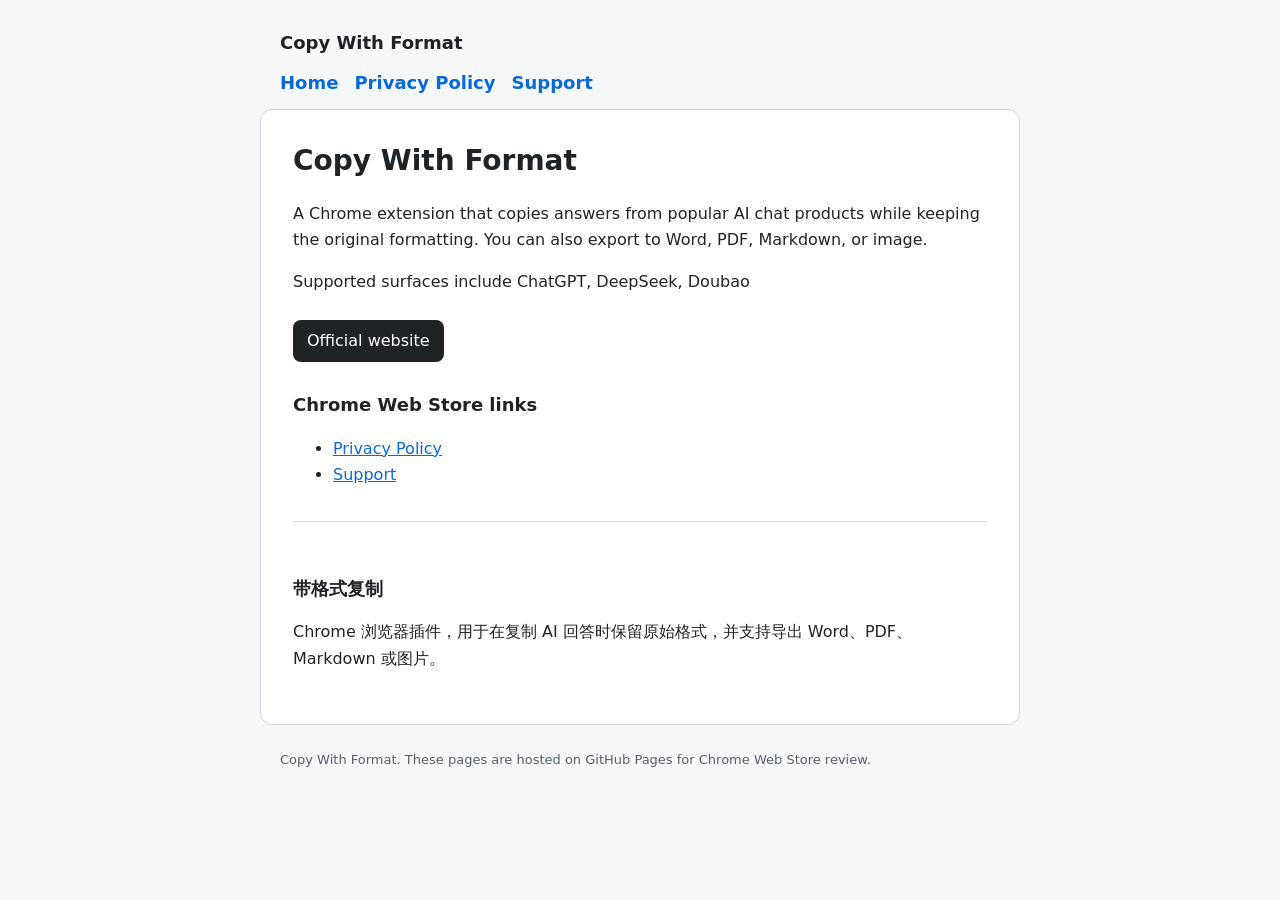
<file: index.html>
<!doctype html>
<html lang="en">

<head>
  <meta charset="UTF-8" />
  <meta name="viewport" content="width=device-width, initial-scale=1.0" />
  <title>Copy With Format</title>
  <meta name="description"
    content="Copy With Format is a Chrome extension that copies AI answers with original formatting, and exports Word, PDF, Markdown, or images." />
  <link rel="stylesheet" href="styles.css" />
</head>

<body>
  <header>
    <a href="index.html">Copy With Format</a>
    <nav>
      <a href="index.html">Home</a>
      <a href="privacy.html">Privacy Policy</a>
      <a href="support.html">Support</a>
    </nav>
  </header>
  <main>
    <h1>Copy With Format</h1>
    <p>A Chrome extension that copies answers from popular AI chat products while keeping the original formatting. You
      can also export to Word, PDF, Markdown, or image.</p>
    <p>Supported surfaces include ChatGPT, DeepSeek, Doubao</p>
    <!-- Gemini, Grok, and other major AI assistants. -->
    <p><a class="btn" href="https://test.copywithformat.com/" target="_blank" rel="noopener">Official website</a></p>

    <h2>Chrome Web Store links</h2>
    <ul>
      <li><a href="privacy.html">Privacy Policy</a></li>
      <li><a href="support.html">Support</a></li>
    </ul>

    <div class="lang">
      <h2>带格式复制</h2>
      <p>Chrome 浏览器插件，用于在复制 AI 回答时保留原始格式，并支持导出 Word、PDF、Markdown 或图片。</p>
    </div>
  </main>
  <footer>Copy With Format. These pages are hosted on GitHub Pages for Chrome Web Store review.</footer>
</body>

</html>
</file>
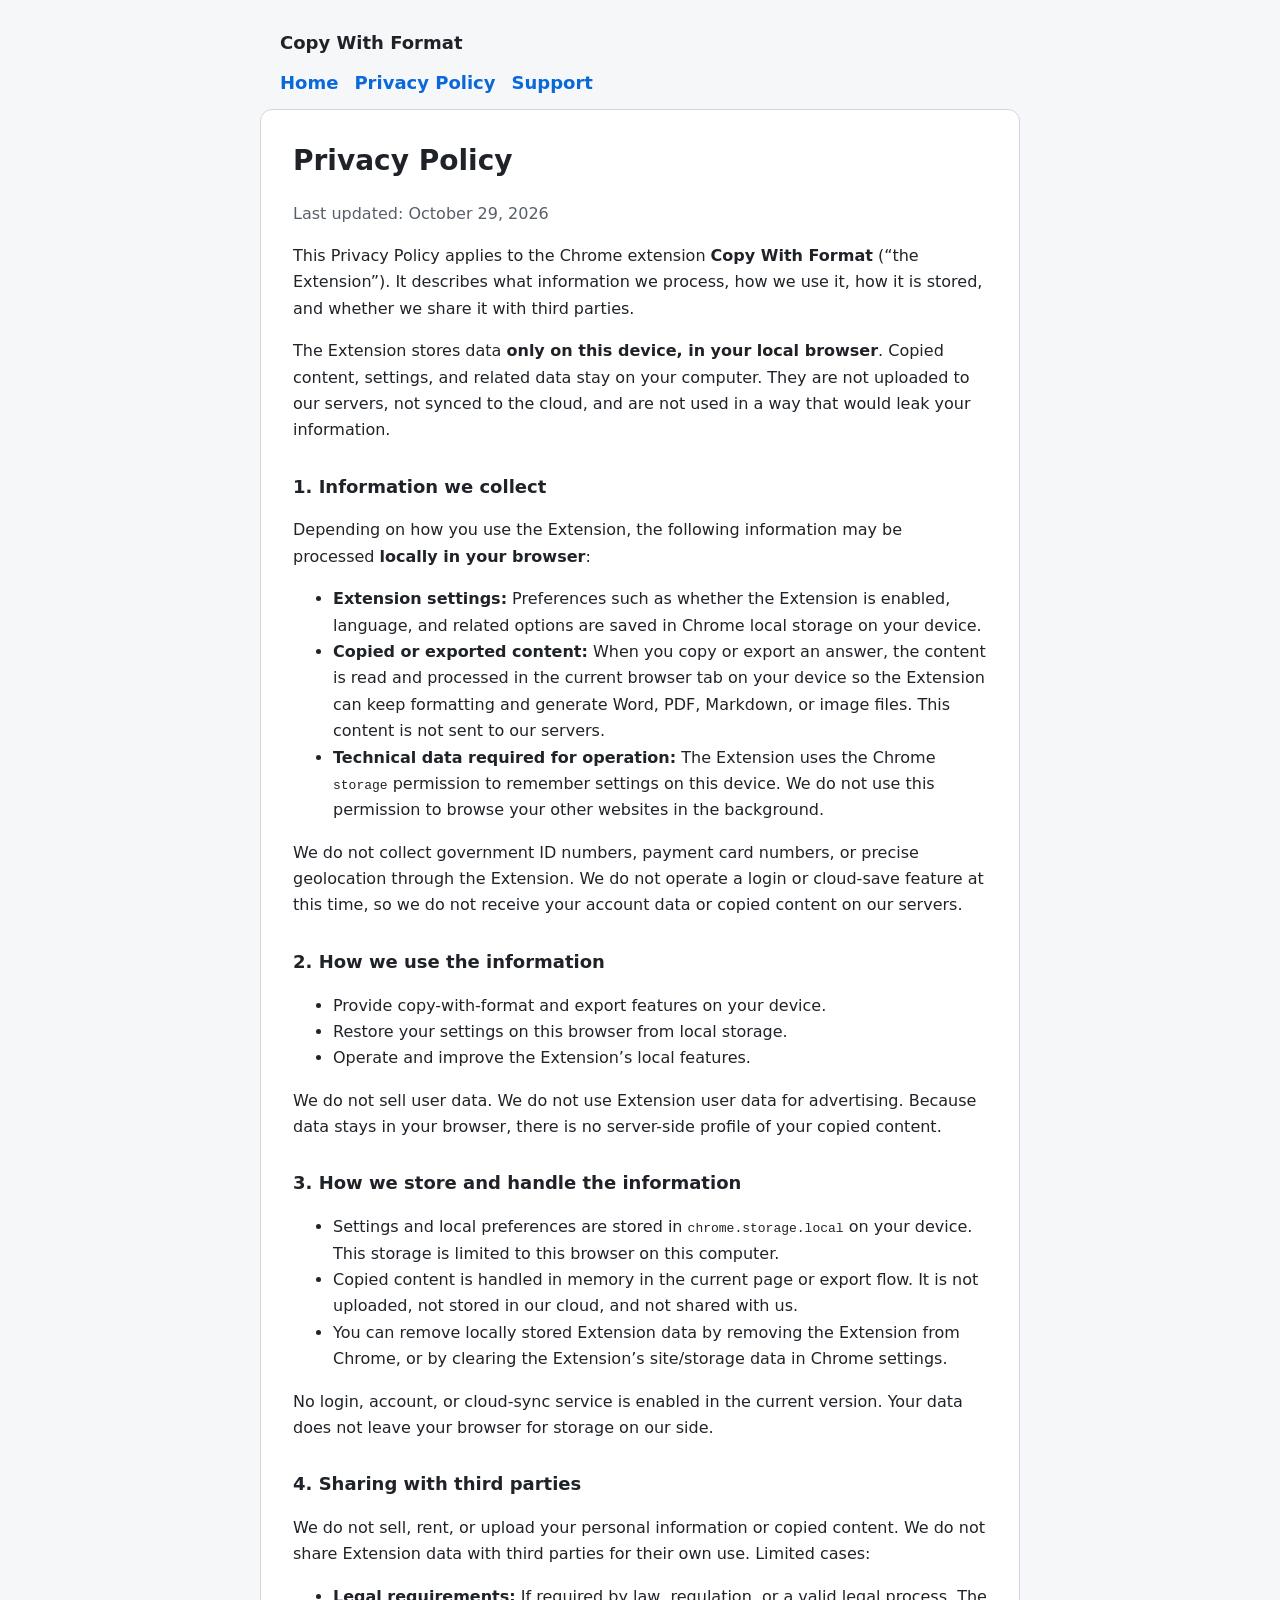
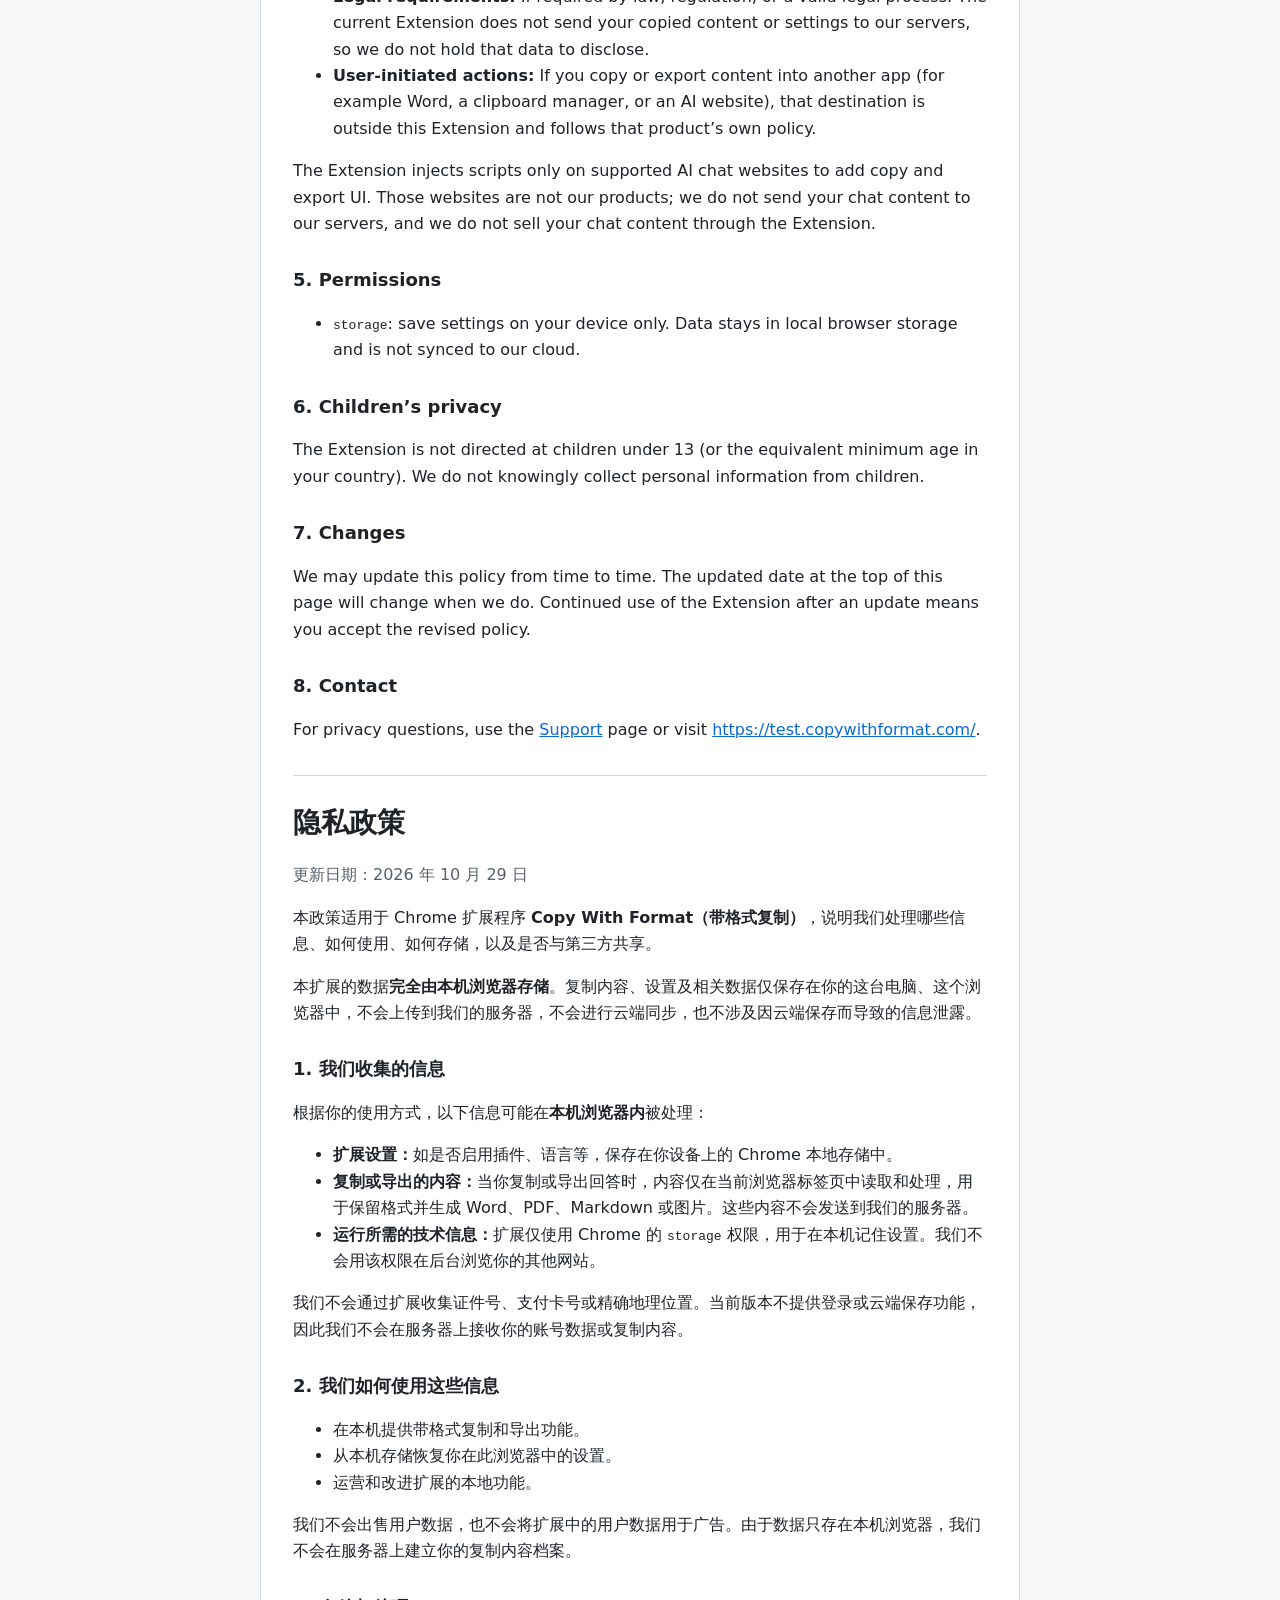
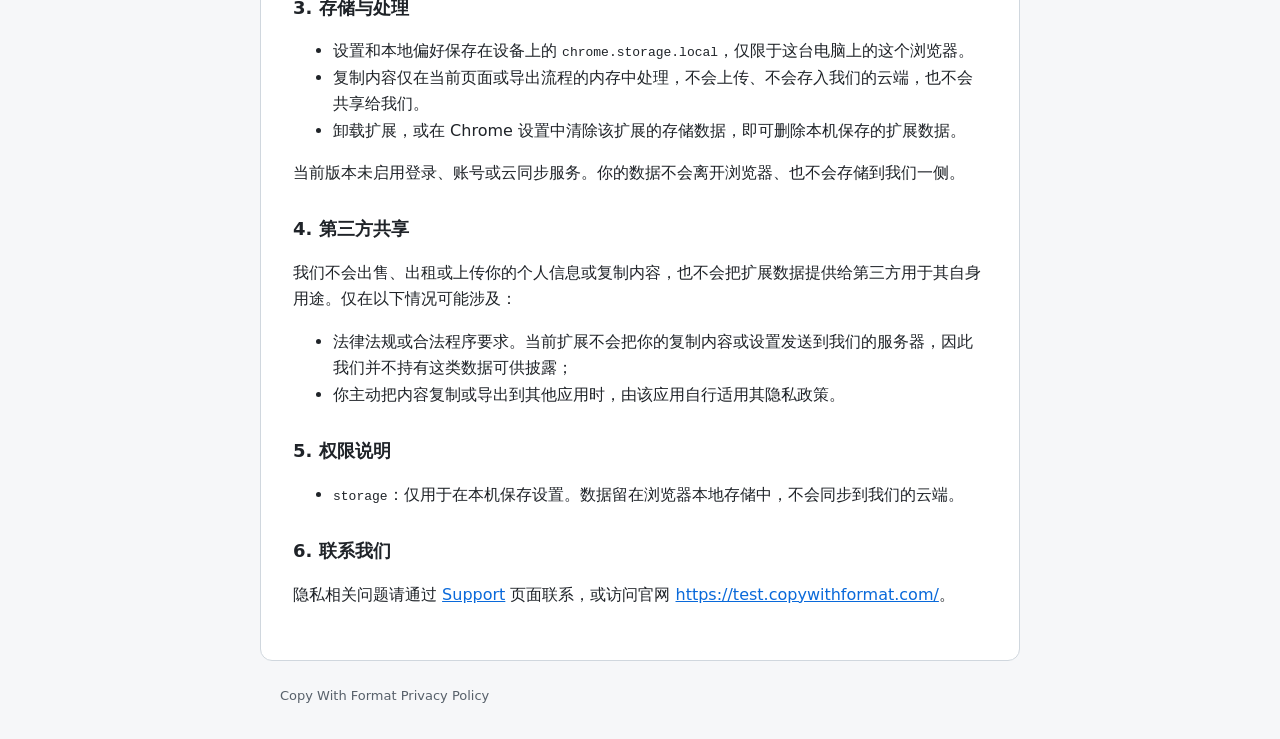
<file: privacy.html>
<!doctype html>
<html lang="en">

<head>
  <meta charset="UTF-8" />
  <meta name="viewport" content="width=device-width, initial-scale=1.0" />
  <title>Privacy Policy - Copy With Format</title>
  <meta name="description"
    content="Privacy Policy for the Copy With Format Chrome extension. Data is stored only in your local browser. We do not collect, upload, or share your copied content." />
  <link rel="stylesheet" href="styles.css" />
</head>

<body>
  <header>
    <a href="index.html">Copy With Format</a>
    <nav>
      <a href="index.html">Home</a>
      <a href="privacy.html">Privacy Policy</a>
      <a href="support.html">Support</a>
    </nav>
  </header>
  <main>
    <h1>Privacy Policy</h1>
    <p class="muted">Last updated: October 29, 2026</p>
    <p>This Privacy Policy applies to the Chrome extension <strong>Copy With Format</strong> (“the Extension”). It
      describes what information we process, how we use it, how it is stored, and whether we share it with third
      parties.</p>
    <p>The Extension stores data <strong>only on this device, in your local browser</strong>. Copied content, settings,
      and related data stay on your computer. They are not uploaded to our servers, not synced to the cloud, and are not
      used in a way that would leak your information.</p>

    <h2>1. Information we collect</h2>
    <p>Depending on how you use the Extension, the following information may be processed <strong>locally in your
        browser</strong>:</p>
    <ul>
      <!--
      <li><strong>Account information:</strong> If you sign in on our official website, the Extension stores your login token and basic user profile locally so the Extension can stay signed in.</li>
      -->
      <li><strong>Extension settings:</strong> Preferences such as whether the Extension is enabled, language, and
        related options are saved in Chrome local storage on your device.</li>
      <!--
      <li><strong>Copied or saved content:</strong> If you use history or cloud-sync features, the text or formatted content you choose to save may be sent to our servers so you can view it later.</li>
      -->
      <li><strong>Copied or exported content:</strong> When you copy or export an answer, the content is read and
        processed in the current browser tab on your device so the Extension can keep formatting and generate Word, PDF,
        Markdown, or image files. This content is not sent to our servers.</li>
      <li><strong>Technical data required for operation:</strong> The Extension uses the Chrome <code>storage</code>
        permission to remember settings on this device. We do not use this permission to browse your other websites in
        the background.</li>
      <!--
      <li><strong>Technical data required for operation:</strong> The Extension uses Chrome permissions (<code>activeTab</code>, <code>tabs</code>, <code>storage</code>) to detect the current page, inject copy buttons on supported AI websites, and remember settings. We do not use these permissions to browse your other websites in the background.</li>
      -->
    </ul>
    <p>We do not collect government ID numbers, payment card numbers, or precise geolocation through the Extension. We
      do not operate a login or cloud-save feature at this time, so we do not receive your account data or copied
      content on our servers.</p>

    <h2>2. How we use the information</h2>
    <ul>
      <li>Provide copy-with-format and export features on your device.</li>
      <!--
      <li>Provide copy-with-format, export, login, and history features.</li>
      <li>Keep you signed in and restore your settings on this browser.</li>
      -->
      <li>Restore your settings on this browser from local storage.</li>
      <li>Operate and improve the Extension’s local features.</li>
      <!--
      <li>Operate, maintain, and improve the Extension and related website services.</li>
      <li>Detect abuse and keep the service secure.</li>
      -->
    </ul>
    <p>We do not sell user data. We do not use Extension user data for advertising. Because data stays in your browser,
      there is no server-side profile of your copied content.</p>

    <h2>3. How we store and handle the information</h2>
    <ul>
      <li>Settings and local preferences are stored in <code>chrome.storage.local</code> on your device. This storage is
        limited to this browser on this computer.</li>
      <!--
      <li>Settings, login token, and local preferences are stored in <code>chrome.storage.local</code> on your device.</li>
      <li>If you use account or history features, related data is stored on our servers associated with <a href="https://test.copywithformat.com/" target="_blank" rel="noopener">copywithformat.com</a>.</li>
      -->
      <li>Copied content is handled in memory in the current page or export flow. It is not uploaded, not stored in our
        cloud, and not shared with us.</li>
      <li>You can remove locally stored Extension data by removing the Extension from Chrome, or by clearing the
        Extension’s site/storage data in Chrome settings.</li>
      <!--
      <li>You can remove locally stored Extension data by removing the Extension from Chrome, or by signing out where that option is available.</li>
      -->
    </ul>
    <p>No login, account, or cloud-sync service is enabled in the current version. Your data does not leave your browser
      for storage on our side.</p>

    <h2>4. Sharing with third parties</h2>
    <p>We do not sell, rent, or upload your personal information or copied content. We do not share Extension data with
      third parties for their own use. Limited cases:</p>
    <ul>
      <!--
      <li><strong>Service providers:</strong> Infrastructure needed to run the official website and APIs (for example cloud hosting). These providers process data only to provide the service.</li>
      -->
      <li><strong>Legal requirements:</strong> If required by law, regulation, or a valid legal process. The current
        Extension does not send your copied content or settings to our servers, so we do not hold that data to disclose.
      </li>
      <li><strong>User-initiated actions:</strong> If you copy or export content into another app (for example Word, a
        clipboard manager, or an AI website), that destination is outside this Extension and follows that product’s own
        policy.</li>
    </ul>
    <p>The Extension injects scripts only on supported AI chat websites to add copy and export UI. Those websites are
      not our products; we do not send your chat content to our servers, and we do not sell your chat content through
      the Extension.</p>

    <h2>5. Permissions</h2>
    <ul>
      <li><code>storage</code>: save settings on your device only. Data stays in local browser storage and is not synced
        to our cloud.</li>
      <!--
      <li><code>storage</code>: save settings and login state on your device.</li>
      <li><code>tabs</code> / <code>activeTab</code>: open help or official pages, and detect whether the current tab is a supported AI chat page.</li>
      <li>Host access on listed AI sites: show the copy-with-format button and read the answer content you choose to copy or export. That reading happens locally in the tab; the content is not transmitted to us.</li>
      -->
    </ul>

    <h2>6. Children’s privacy</h2>
    <p>The Extension is not directed at children under 13 (or the equivalent minimum age in your country). We do not
      knowingly collect personal information from children.</p>

    <h2>7. Changes</h2>
    <p>We may update this policy from time to time. The updated date at the top of this page will change when we do.
      Continued use of the Extension after an update means you accept the revised policy.</p>

    <h2>8. Contact</h2>
    <p>For privacy questions, use the <a href="support.html">Support</a> page or visit <a
        href="https://test.copywithformat.com/" target="_blank" rel="noopener">https://test.copywithformat.com/</a>.</p>

    <div class="lang">
      <h1>隐私政策</h1>
      <p class="muted">更新日期：2026 年 10 月 29 日</p>
      <p>本政策适用于 Chrome 扩展程序 <strong>Copy With Format（带格式复制）</strong>，说明我们处理哪些信息、如何使用、如何存储，以及是否与第三方共享。</p>
      <p>本扩展的数据<strong>完全由本机浏览器存储</strong>。复制内容、设置及相关数据仅保存在你的这台电脑、这个浏览器中，不会上传到我们的服务器，不会进行云端同步，也不涉及因云端保存而导致的信息泄露。</p>

      <h2>1. 我们收集的信息</h2>
      <p>根据你的使用方式，以下信息可能在<strong>本机浏览器内</strong>被处理：</p>
      <ul>
        <!--
        <li><strong>账号信息：</strong>若你在官网登录，扩展会在本地保存登录 token 和基本用户资料，以便保持登录状态。</li>
        -->
        <li><strong>扩展设置：</strong>如是否启用插件、语言等，保存在你设备上的 Chrome 本地存储中。</li>
        <!--
        <li><strong>复制或保存的内容：</strong>若你使用历史记录或云同步功能，你选择保存的文本或带格式内容可能被发送到我们的服务器，供你之后查看。</li>
        -->
        <li><strong>复制或导出的内容：</strong>当你复制或导出回答时，内容仅在当前浏览器标签页中读取和处理，用于保留格式并生成 Word、PDF、Markdown 或图片。这些内容不会发送到我们的服务器。
        </li>
        <li><strong>运行所需的技术信息：</strong>扩展仅使用 Chrome 的 <code>storage</code> 权限，用于在本机记住设置。我们不会用该权限在后台浏览你的其他网站。</li>
        <!--
        <li><strong>运行所需的技术信息：</strong>扩展使用 <code>activeTab</code>、<code>tabs</code>、<code>storage</code> 权限，用于识别当前页面、在支持的 AI 网站插入复制按钮，以及记住设置。我们不会用这些权限在后台浏览你的其他网站。</li>
        -->
      </ul>
      <p>我们不会通过扩展收集证件号、支付卡号或精确地理位置。当前版本不提供登录或云端保存功能，因此我们不会在服务器上接收你的账号数据或复制内容。</p>

      <h2>2. 我们如何使用这些信息</h2>
      <ul>
        <li>在本机提供带格式复制和导出功能。</li>
        <!--
        <li>提供带格式复制、导出、登录和历史记录功能。</li>
        <li>在本浏览器中保持登录并恢复设置。</li>
        -->
        <li>从本机存储恢复你在此浏览器中的设置。</li>
        <li>运营和改进扩展的本地功能。</li>
        <!--
        <li>运营、维护和改进扩展及相关网站服务。</li>
        <li>识别滥用行为并保障服务安全。</li>
        -->
      </ul>
      <p>我们不会出售用户数据，也不会将扩展中的用户数据用于广告。由于数据只存在本机浏览器，我们不会在服务器上建立你的复制内容档案。</p>

      <h2>3. 存储与处理</h2>
      <ul>
        <li>设置和本地偏好保存在设备上的 <code>chrome.storage.local</code>，仅限于这台电脑上的这个浏览器。</li>
        <!--
        <li>设置、登录 token 和本地偏好保存在设备上的 <code>chrome.storage.local</code>。</li>
        <li>若使用账号或历史记录功能，相关数据会存储在与 <a href="https://test.copywithformat.com/" target="_blank" rel="noopener">copywithformat.com</a> 关联的服务器上。</li>
        -->
        <li>复制内容仅在当前页面或导出流程的内存中处理，不会上传、不会存入我们的云端，也不会共享给我们。</li>
        <li>卸载扩展，或在 Chrome 设置中清除该扩展的存储数据，即可删除本机保存的扩展数据。</li>
        <!--
        <li>卸载扩展，或在提供退出登录的入口退出后，可清除本地存储的扩展数据。</li>
        -->
      </ul>
      <p>当前版本未启用登录、账号或云同步服务。你的数据不会离开浏览器、也不会存储到我们一侧。</p>

      <h2>4. 第三方共享</h2>
      <p>我们不会出售、出租或上传你的个人信息或复制内容，也不会把扩展数据提供给第三方用于其自身用途。仅在以下情况可能涉及：</p>
      <ul>
        <!--
        <li>为运行官网和接口而使用的云主机等服务商，且仅用于提供服务；</li>
        -->
        <li>法律法规或合法程序要求。当前扩展不会把你的复制内容或设置发送到我们的服务器，因此我们并不持有这类数据可供披露；</li>
        <li>你主动把内容复制或导出到其他应用时，由该应用自行适用其隐私政策。</li>
      </ul>

      <h2>5. 权限说明</h2>
      <ul>
        <li><code>storage</code>：仅用于在本机保存设置。数据留在浏览器本地存储中，不会同步到我们的云端。</li>
        <!--
        <li><code>storage</code>：在设备上保存设置和登录状态。</li>
        <li><code>tabs</code> / <code>activeTab</code>：打开帮助或官网页面，并判断当前标签页是否为支持的 AI 对话页面。</li>
        <li>对所列 AI 网站的主机访问：显示带格式复制按钮，并读取你选择复制或导出的回答内容。该读取发生在本机标签页内，内容不会传输给我们。</li>
        -->
      </ul>

      <h2>6. 联系我们</h2>
      <p>隐私相关问题请通过 <a href="support.html">Support</a> 页面联系，或访问官网 <a href="https://test.copywithformat.com/"
          target="_blank" rel="noopener">https://test.copywithformat.com/</a>。</p>
    </div>
  </main>
  <footer>Copy With Format Privacy Policy</footer>
</body>

</html>
</file>
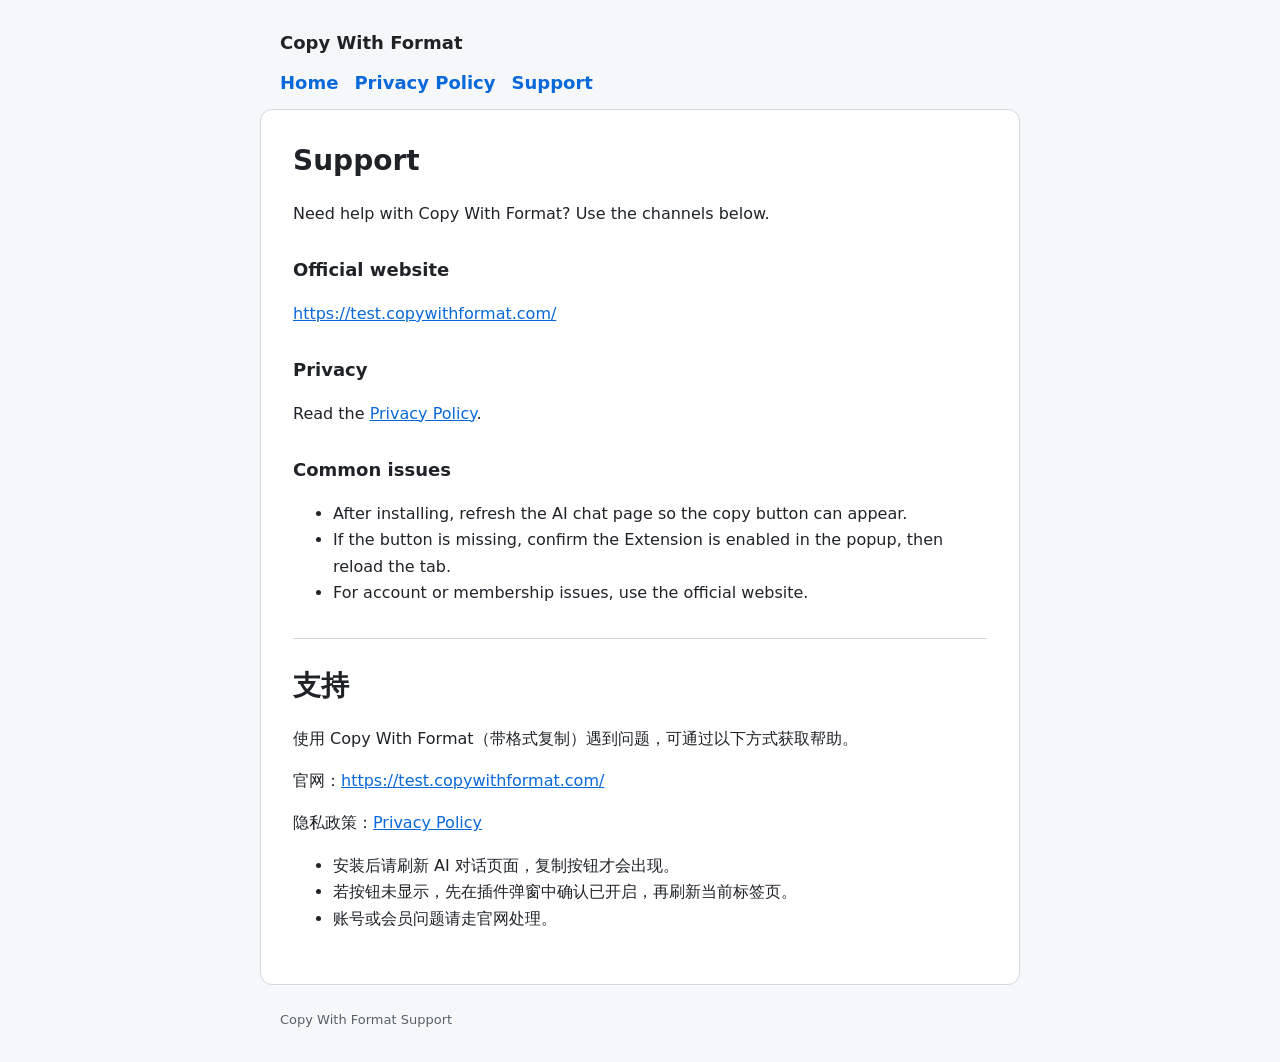
<file: support.html>
<!doctype html>
<html lang="en">

<head>
  <meta charset="UTF-8" />
  <meta name="viewport" content="width=device-width, initial-scale=1.0" />
  <title>Support - Copy With Format</title>
  <meta name="description" content="Support page for the Copy With Format Chrome extension." />
  <link rel="stylesheet" href="styles.css" />
</head>

<body>
  <header>
    <a href="index.html">Copy With Format</a>
    <nav>
      <a href="index.html">Home</a>
      <a href="privacy.html">Privacy Policy</a>
      <a href="support.html">Support</a>
    </nav>
  </header>
  <main>
    <h1>Support</h1>
    <p>Need help with Copy With Format? Use the channels below.</p>
    <h2>Official website</h2>
    <p><a href="https://test.copywithformat.com/" target="_blank" rel="noopener">https://test.copywithformat.com/</a>
    </p>
    <h2>Privacy</h2>
    <p>Read the <a href="privacy.html">Privacy Policy</a>.</p>
    <h2>Common issues</h2>
    <ul>
      <li>After installing, refresh the AI chat page so the copy button can appear.</li>
      <li>If the button is missing, confirm the Extension is enabled in the popup, then reload the tab.</li>
      <li>For account or membership issues, use the official website.</li>
    </ul>

    <div class="lang">
      <h1>支持</h1>
      <p>使用 Copy With Format（带格式复制）遇到问题，可通过以下方式获取帮助。</p>
      <p>官网：<a href="https://test.copywithformat.com/" target="_blank"
          rel="noopener">https://test.copywithformat.com/</a></p>
      <p>隐私政策：<a href="privacy.html">Privacy Policy</a></p>
      <ul>
        <li>安装后请刷新 AI 对话页面，复制按钮才会出现。</li>
        <li>若按钮未显示，先在插件弹窗中确认已开启，再刷新当前标签页。</li>
        <li>账号或会员问题请走官网处理。</li>
      </ul>
    </div>
  </main>
  <footer>Copy With Format Support</footer>
</body>

</html>
</file>
<file: styles.css>
:root {
  --bg: #f6f7f9;
  --card: #ffffff;
  --text: #1f2328;
  --muted: #57606a;
  --line: #d0d7de;
  --link: #0969da;
}
* { box-sizing: border-box; }
html { color-scheme: light; }
body {
  margin: 0;
  font-family: Segoe UI, system-ui, -apple-system, sans-serif;
  line-height: 1.65;
  color: var(--text);
  background: var(--bg);
}
header, main, footer {
  max-width: 760px;
  margin: 0 auto;
  padding: 0 20px;
}
header {
  padding-top: 28px;
  padding-bottom: 12px;
}
header a {
  color: inherit;
  text-decoration: none;
  font-weight: 700;
  font-size: 18px;
}
nav {
  display: flex;
  gap: 16px;
  margin-top: 10px;
  font-size: 14px;
}
nav a { color: var(--link); }
main {
  background: var(--card);
  border: 1px solid var(--line);
  border-radius: 12px;
  padding: 28px 32px 36px;
  margin-bottom: 24px;
}
h1 { margin: 0 0 8px; font-size: 28px; }
h2 { margin: 28px 0 8px; font-size: 18px; }
p, li { color: var(--text); }
.muted { color: var(--muted); }
footer {
  color: var(--muted);
  font-size: 13px;
  padding-bottom: 32px;
}
a { color: var(--link); }
.lang { margin-top: 32px; padding-top: 24px; border-top: 1px solid var(--line); }
.btn {
  display: inline-block;
  margin-top: 8px;
  padding: 8px 14px;
  border-radius: 8px;
  background: #1f2328;
  color: #fff;
  text-decoration: none;
}
</file>
